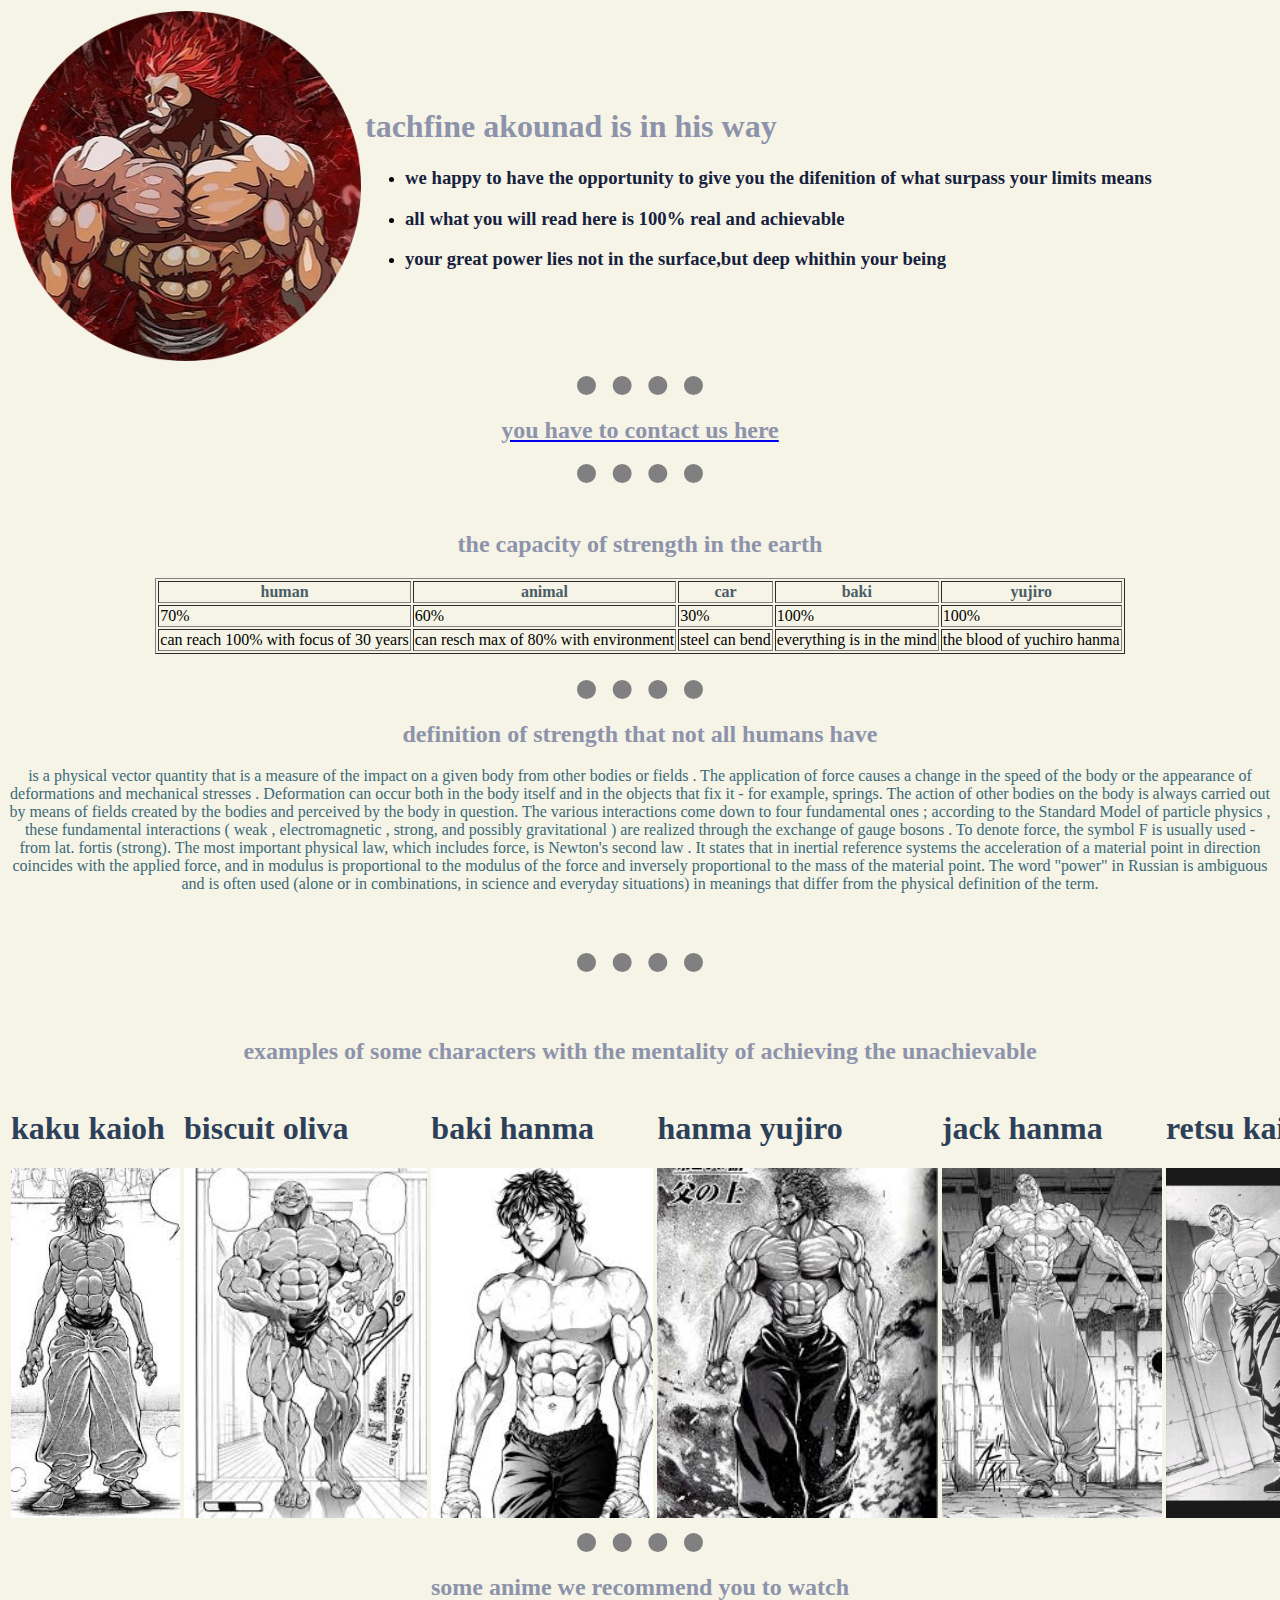
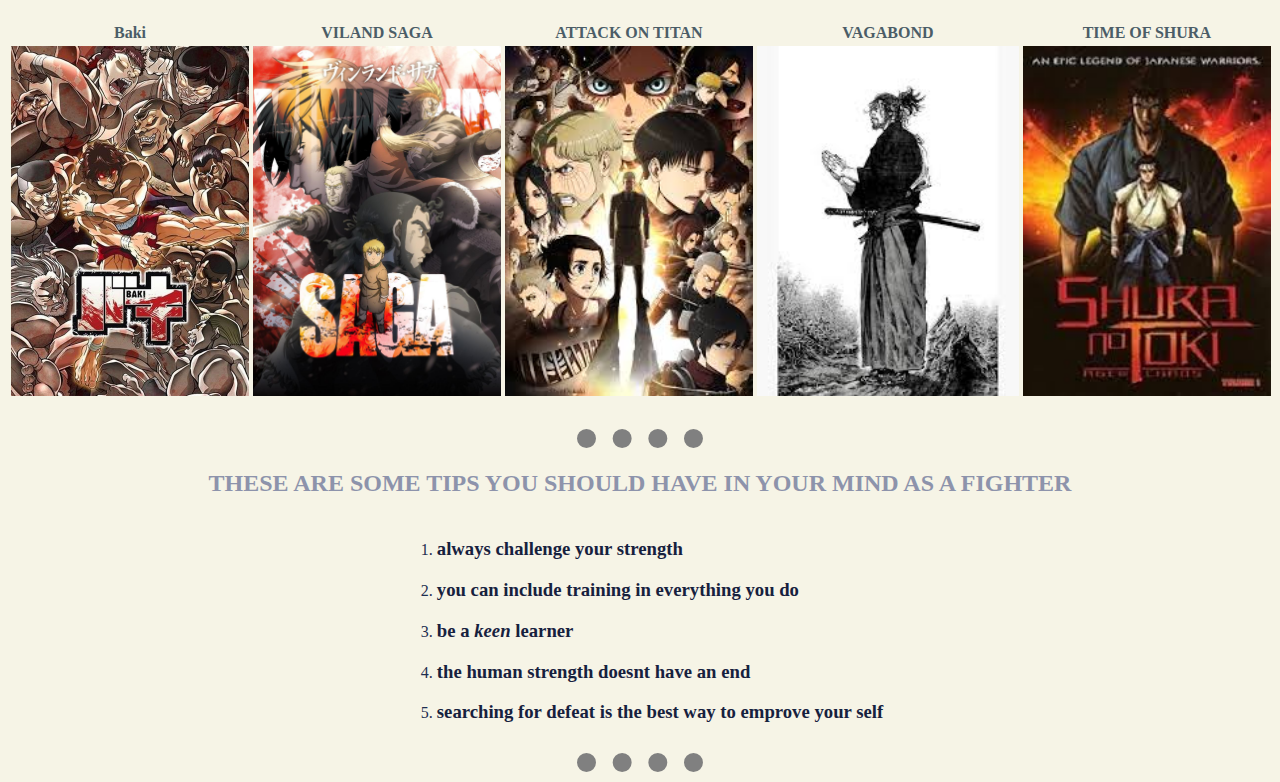
<file: index.html>
<!DOCTYPE html>
<html lang="en" dir="ltr">

 <head>
   <meta charset="utf-8">
   <title>hard work allways pays of</title>
   <link rel="stylesheet" href="css/styles.css">
   <meta http-equiv="refresh" >
 </head>

 <body>

  <table>
    <tr>
      <td><img src="image/HAHAH.png" alt="hard work photos"></td>
      <td>
        <h1>tachfine akounad is in his way </h1>
        <ul>
          <li>
            <h3>we happy to have the opportunity to give you the difenition of what surpass your limits means </h3>
          </li>
          <li>
            <h3>all what you will read here is 100% real and achievable </h3>
          </li>
          <li>
            <h3>your great power lies not in the surface,but deep whithin your being</h3>
          </li>
      </td>
      </ul>
    </tr>
  </table>
  <hr>
  <center>
    <a href="my contact.html">
      <h2>you have to contact us here</h2>
    </a>
  </center>

  <hr>
  <br>
  <center>
    <h2>the capacity of strength in the earth </h2>
    <table border="">
      <thead>
        <tr>

          <th>human</th>
          <th>animal</th>
          <th>car</th>
          <th>baki</th>
          <th>yujiro</th>
        </tr>
      </thead>
      <tbody>
        <tr>
          <td>70%</td>
          <td>60%</td>
          <td>30%</td>
          <td>100%</td>
          <td>100%</td>
        </tr>
      </tbody>

      <tfoot>
        <tr>
          <td>can reach 100% with focus of 30 years </td>
          <td>can resch max of 80% with environment</td>
          <td>steel can bend</td>
          <td>everything is in the mind</td>
          <td>the blood of yuchiro hanma</td>
        </tr>

      </tfoot>
    </table>
  </center>
  <br>
  <hr>
  <center>
    <h2>definition of strength that not all humans have </h2>
  </center>
  <center>

    <p>

      is a physical vector quantity that is a measure of the impact on a given body from other bodies or fields . The application of force causes a change in the speed of the body or the appearance of deformations and mechanical stresses .
      Deformation can occur both in the body itself and in the objects that fix it - for example, springs.

      The action of other bodies on the body is always carried out by means of fields created by the bodies and perceived by the body in question. The various interactions come down to four fundamental ones ; according to the Standard Model of
      particle physics , these fundamental interactions ( weak , electromagnetic , strong, and possibly gravitational ) are realized through the exchange of gauge bosons .

      To denote force, the symbol F is usually used - from lat. fortis (strong).

      The most important physical law, which includes force, is Newton's second law . It states that in inertial reference systems the acceleration of a material point in direction coincides with the applied force, and in modulus is proportional to
      the modulus of the force and inversely proportional to the mass of the material point.

      The word "power" in Russian is ambiguous and is often used (alone or in combinations, in science and everyday situations) in meanings that differ from the physical definition of the term.
    </p>
    <br>
    <br>
  </center>
  <hr>
  <center>
    <br>
    <br>
    <h2>examples of some characters with the mentality of achieving the unachievable</h2>
  </center>

  <center>

    <table class="tablee">
      <tr>
        <td>
          <h1 class="kaku"> kaku kaioh </h1>
          <img src="image/kaku.png" alt="life of fighting">
        </td>

        <td>
          <h1 class="oliva">biscuit oliva </h1>
          <img src="image/biscuit oliva.png" alt="life of fighting">
        </td>

        <td>
          <h1 class="baki">baki hanma</h1>
          <img src="image/baki.png" alt="life of fighting">
        </td>

        <td>
          <h1 class="hanma">hanma yujiro</h1>
          <img src="image/hanma.png" alt="life of fighting">
        </td>
        <td>
          <h1 class="jack">jack hanma</h1>
          <img src="image/jack.png" alt="life of fighting">
        </td>
        <td>
          <h1 class="haha">retsu kaioh</h1>
          <img src="image/haha.png" alt="life of fighting">
        </td>
        <td>
          <h1 class="katsumi">katsumi orochi </h1>
          <img src="image/katsumi.png" alt="life of fighting">
        </td>

      </tr>

    </table>
  </center>

  <hr>
  <center>
    <h2>some anime we recommend you to watch</h2>
  </center>

  <center>

    <table class="tab">
      <tr>
        <th>Baki</th>
        <th>VILAND SAGA</th>
        <th>ATTACK ON TITAN</th>
        <th>VAGABOND</th>
        <th>TIME OF SHURA</th>
      </tr>
      <tr>
        <td>
          <img src="image/had.png" alt="baki">
        </td>
        <td> <img src="image/torofin.png" alt="viland">
        </td>
        <td>
          <img src="image/attack.png" alt="titen">
        </td>
        <td>
          <img src="image/vagabond.png" alt="vagabond">
        </td>
        <td>
          <img src="image/shura.png" alt="shura">
        </td>
      </tr>

    </table>
  </center>
  <br>
  <hr>
  <center>

    <h2>
      THESE ARE SOME TIPS YOU SHOULD HAVE IN YOUR MIND AS A FIGHTER
    </h2>

    <table class="table">

      <tr>


        <td>
          <ol>
            <li>
              <h3>always challenge your strength</h3>
            </li>


            <li>
              <h3>you can include training in everything you do </h3>
            </li>


            <li>
              <h3>be a <em>keen</em> learner</h3>
            </li>


            <li>
              <h3>the human strength doesnt have an end </h3>
            </li>
            <li>
              <h3>searching for defeat is the best way to emprove your self </h3>
            </li>
          </ol>
        </td>
      </tr>
    </table>
  </center>
  <hr>
</body>
</html>
</file>
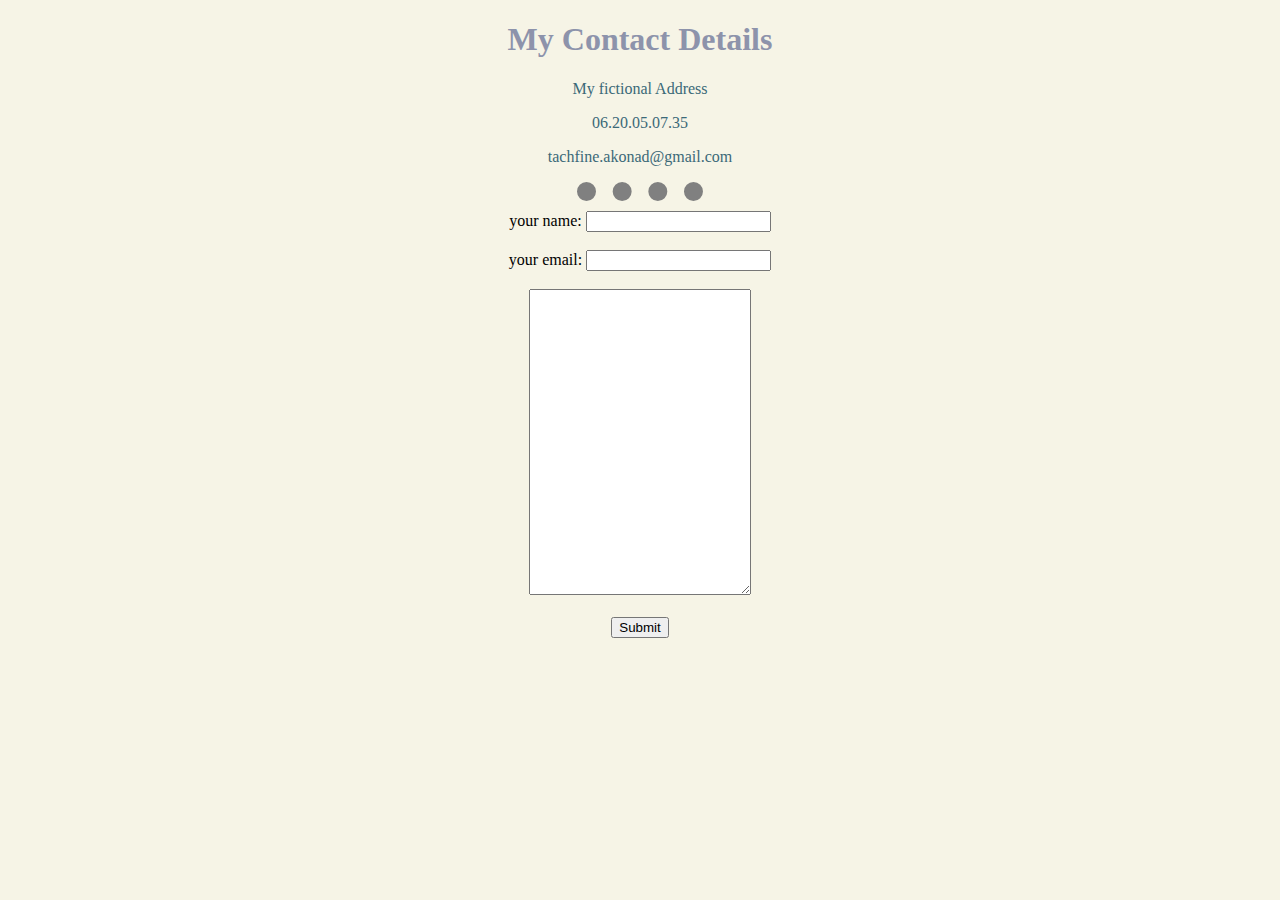
<file: my contact.html>
<!DOCTYPE html>
<html lang="en" dir="ltr">
  <head>
    <meta charset="utf-8">
    <title>contact us here</title>
    <link rel="stylesheet" href="css/styles.css">
  </head>
  <body>
    <center>

    <h1>My Contact Details</h1>
    <p>My fictional Address</p>
    <p> 06.20.05.07.35</p>
    <p>tachfine.akonad@gmail.com</p>
       <hr>

    <form action="mailto:tachfne.akounad@gmail.com method="post">
      <label>your name:</label>
      <input type="text" name="" value="">
      <br>
      <br>
      <label>your email:</label>
      <input type="email" name="" value="">
      <br>
      <br>
      <textarea name="right me here" rows="20" cols="25"></textarea>
      <br>
      <br>
      <input type="submit" name="subnit" >

    </form>
  </center>

  </body>
</html>
</file>
<file: css/styles.css>
p {
  color: #3B6978;
}

body {
  background-color: #F6F4E6;
}

h3 {
  color: #16213E;
}

h2 {
  color: #8D93AB;
}

h1 {
  color: #8D93AB;
}

hr {
  border-style: dotted none none;
  border-color: grey;
  border-width: 19px;
  height: 2px;
  width: 10%
}

img {
  height: 350px;
}

.kaku {
  color: #2D4059;
}

.oliva {
  color: #2D4059;
}

.baki {
  color: #2D4059;
}

.hanma {
  color: #2D4059;
}

.tablee:hover {
  border-spacing: 30px 1rem;
  background-color: #1B262C;
}

.jack {
  color: #2D4059;
}

.haha {
  color: #2D4059;
}

.katsumi {
  color: #2D4059;
}

.tab:hover {
  background-color: #1B262C;
  border-spacing: 100px 1rem;
}

th {
  color: #4B5D67;
}

.table {
  color: #1D2D50;
}
</file>
